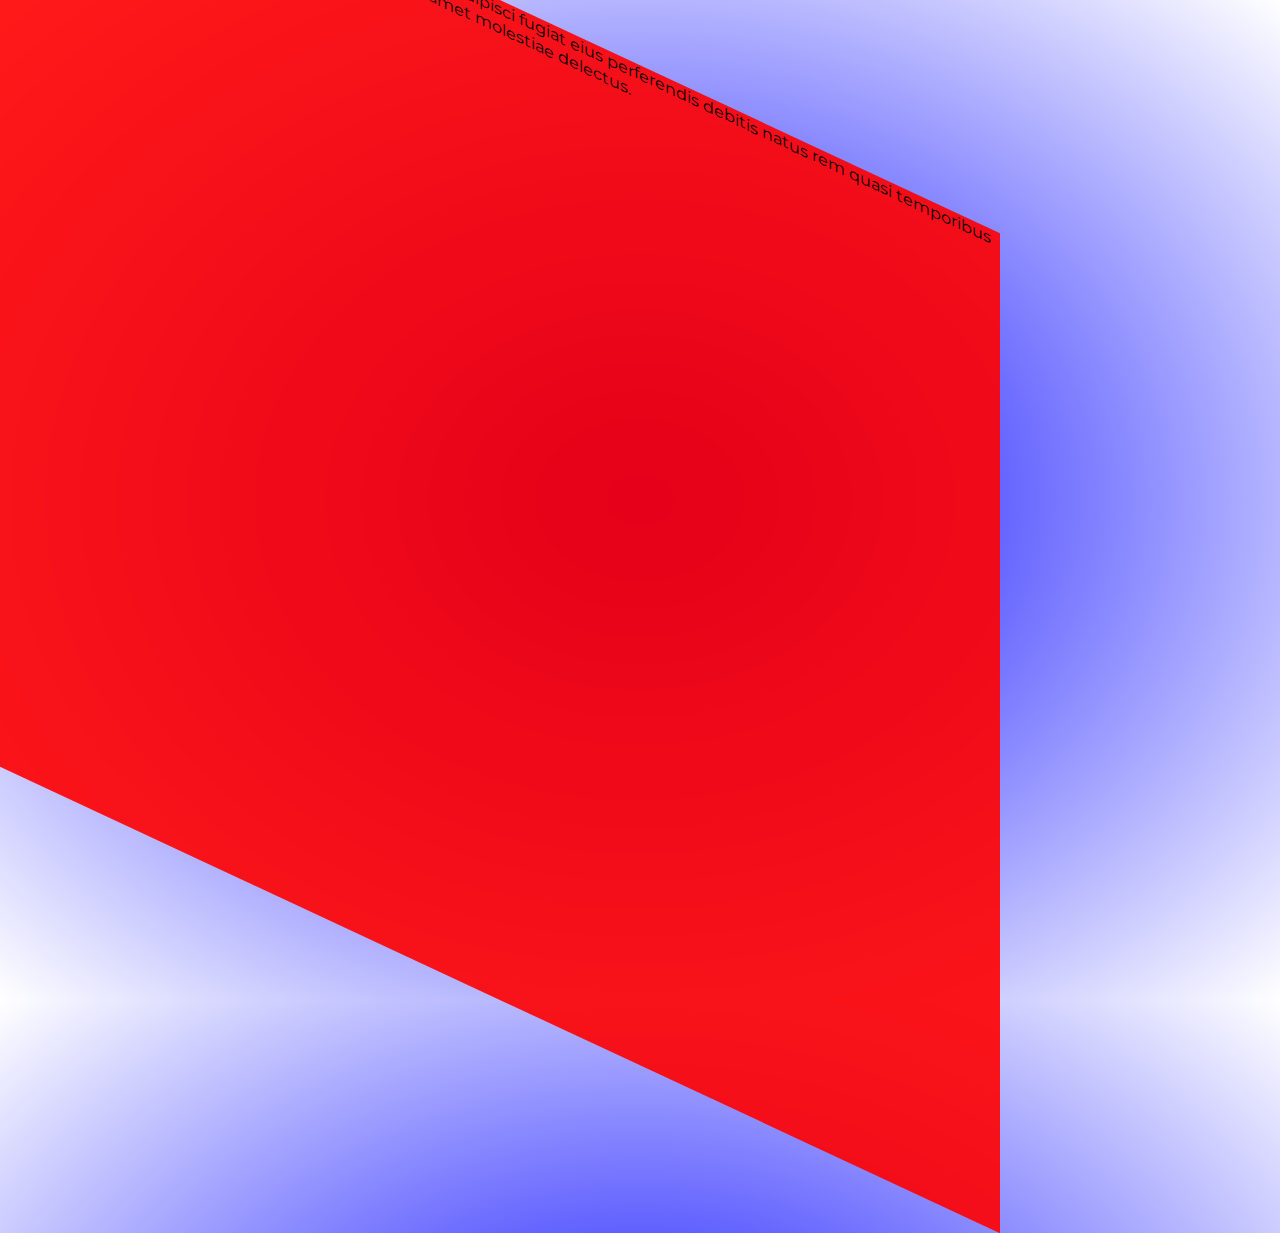
<file: prueba.html>
<!DOCTYPE html>
<html lang="en">
<head>
    <meta charset="UTF-8">
    <meta http-equiv="X-UA-Compatible" content="IE=edge">
    <meta name="viewport" content="width=device-width, initial-scale=1.0">
    <link rel="stylesheet" href="css/prueba.css">
    <title>Document</title>
</head>
<body class="grad">
    <div >
        <p>Lorem ipsum dolor, sit amet consectetur adipisicing elit. Adipisci fugiat eius perferendis debitis natus rem quasi temporibus ad enim expedita eaque alias, aut, vel esse labore eos amet molestiae delectus.</p>
    </div>
</body>
</html>
</file>
<file: css/prueba.css>
@import url('https://fonts.googleapis.com/css2?family=Montserrat:wght@200;300&display=swap');

*{
	font-family: 'Montserrat', sans-serif;
	margin: 0;
	padding: 0;
}

.grad{
    width: auto;
    height: auto;
    background-image: radial-gradient(blue, white);
    /* background-image: linear-gradient(to left, blue, white); */
}

div {
    width: 1000px;
    height: 1000px;
    background-color: rgba(255,0,0,0.9);
    transform: skewY(25deg)
    }
</file>
